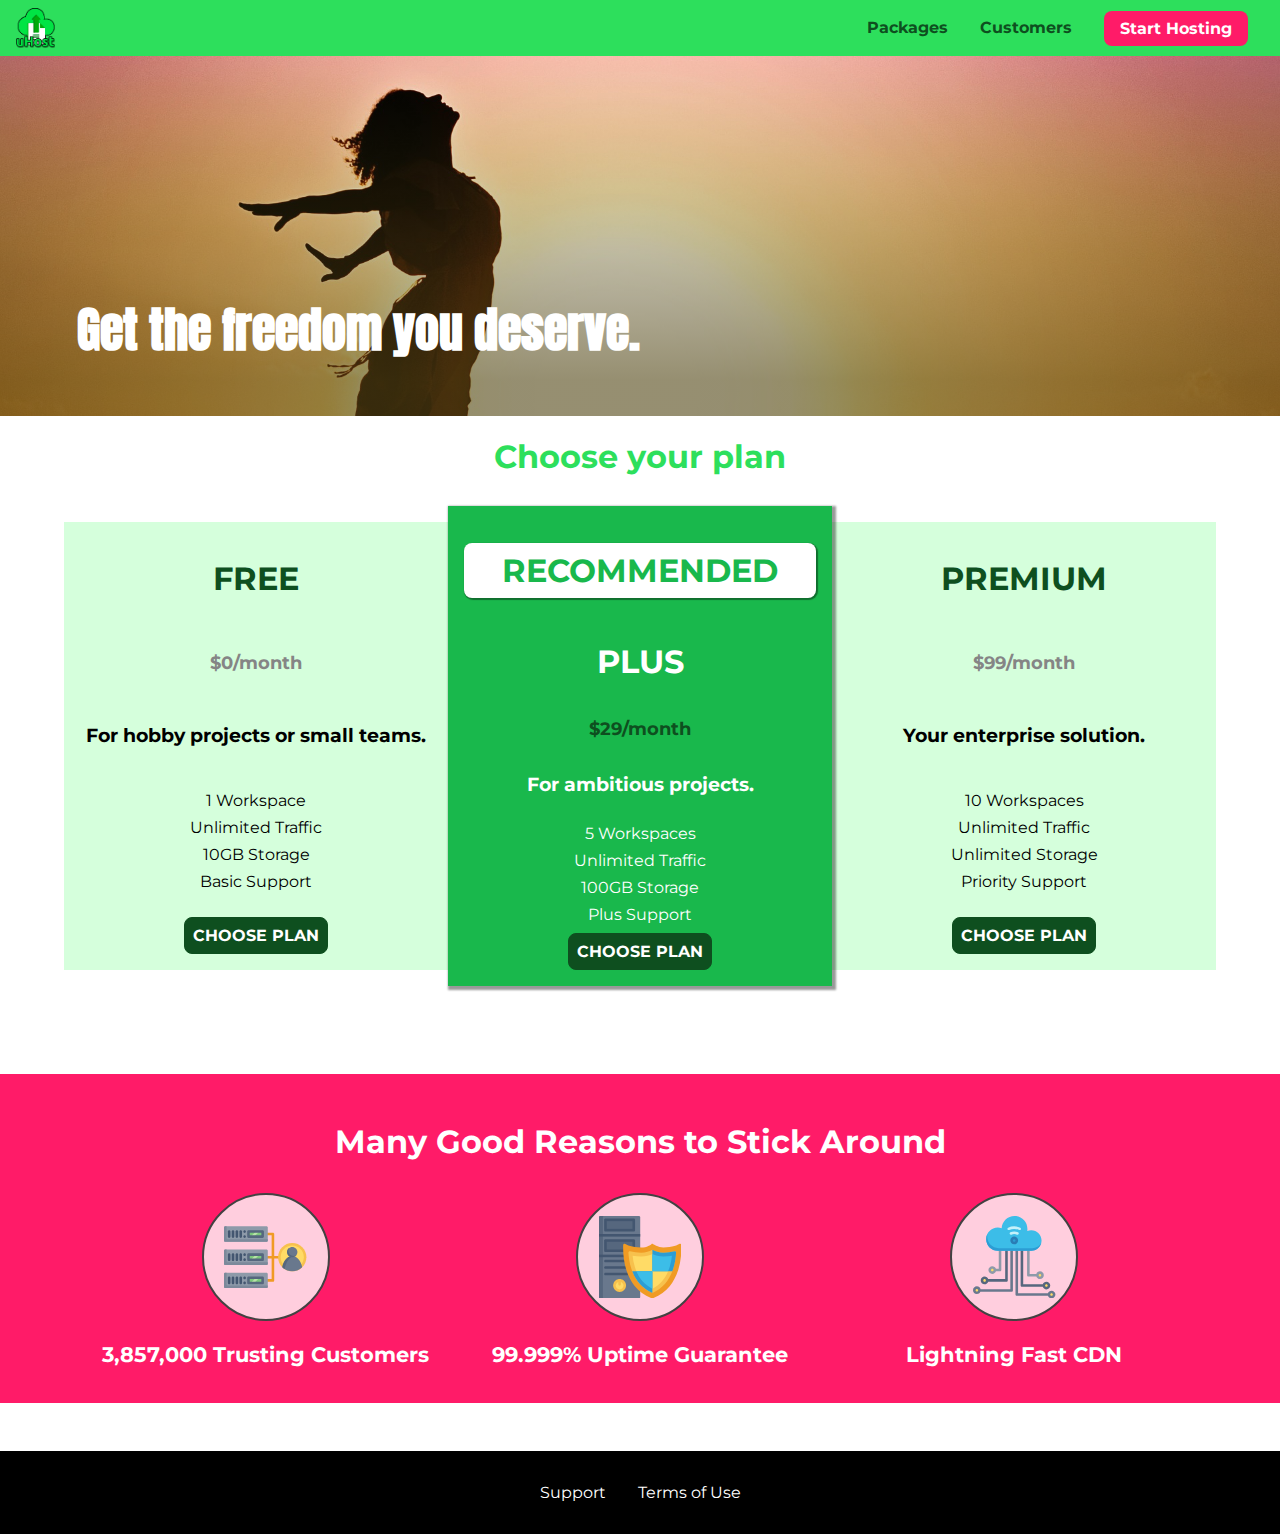
<file: index.html>
<!DOCTYPE html>
<html lang="en">

<head>
    <meta charset="UTF-8">
    <meta http-equiv="X-UA-Compatible" content="ie=edge">
    <meta name="viewport" content="width=device-width, initial-scale=1.0">
    <title>uHost</title>
    <link rel="shortcut icon" href="favicon.png">
    <!-- <style>
        section {
            background: #ff1b68;
        }
        
    </style> -->
    <link rel="stylesheet" href="shared.css">
    <link rel="stylesheet" href="main.css">
</head>

<body>
    <div class="backdrop"></div>
    <div class="modal">
        <h1 class="modal__title">Do you want to continue?</h1>
        <div class="modal__actions">
            <a href="start-hosting/index.html" class="modal__action">Yes!</a>
            <button class="modal__action modal__action--negative" type="button">No!</button>
        </div>
    </div>
    <header class="main-header">
        <div>
            <button class="toggle-button">
                <span class="toggle-button__bar"></span>
                <span class="toggle-button__bar"></span>
                <span class="toggle-button__bar"></span>
            </button>
            <a href="index.html" class="main-header__brand">
                <img src="images/uhost-icon.png" alt="uHost - Your favorite hosting company">
            </a>
        </div>
        <nav class="main-nav">
            <ul class="main-nav__items">
                <li class="main-nav__item">
                    <a href="packages/index.html">Packages</a>
                </li>
                <li class="main-nav__item">
                    <a href="customers/index.html">Customers</a>
                </li>
                <li class="main-nav__item main-nav__item--cta">
                    <a href="start-hosting/index.html">Start Hosting</a>
                </li>
            </ul>
        </nav>
    </header>
    <nav class="mobile-nav">
        <ul class="mobile-nav__items">
            <li class="mobile-nav__item">
                <a href="packages/index.html">Packages</a>
            </li>
            <li class="mobile-nav__item">
                <a href="customers/index.html">Customers</a>
            </li>
            <li class="mobile-nav__item mobile-nav__item--cta">
                <a href="start-hosting/index.html">Start Hosting</a>
            </li>
        </ul>
    </nav>
    <main>
        <!-- <section style="background: #ff1b68"> -->
        <section id="product-overview">
            <h1>Get the freedom you deserve.</h1>
        </section>
        <section id="plans">
            <h1 class="section-title">Choose your plan</h1>
            <div class="plan__list">
                <article class="plan">
                    <h1 class="plan__title">FREE</h1>
                    <h2 class="plan__price">$0/month</h2>
                    <h3>For hobby projects or small teams.</h3>
                    <ul class="plan__features">
                        <li>1 Workspace</li>
                        <li>Unlimited Traffic</li>
                        <li>10GB Storage</li>
                        <li>Basic Support</li>
                    </ul>
                    <div>
                        <button>CHOOSE PLAN</button>
                    </div>
                </article>
                <article class="plan plan--highlighted">
                    <h1 class="plan__annotation">RECOMMENDED</h1>
                    <h1 class="plan__title">PLUS</h1>
                    <h2 class="plan__price">$29/month</h2>
                    <h3>For ambitious projects.</h3>
                    <ul class="plan__features">
                        <li>5 Workspaces</li>
                        <li>Unlimited Traffic</li>
                        <li>100GB Storage</li>
                        <li>Plus Support</li>
                    </ul>
                    <div>
                        <button>CHOOSE PLAN</button>
                    </div>
                </article>
                <article class="plan">
                    <h1 class="plan__title">PREMIUM</h1>
                    <h2 class="plan__price">$99/month</h2>
                    <h3>Your enterprise solution.</h3>
                    <ul class="plan__features">
                        <li>10 Workspaces</li>
                        <li>Unlimited Traffic</li>
                        <li>Unlimited Storage</li>
                        <li>Priority Support</li>
                    </ul>
                    <div>
                        <button>CHOOSE PLAN</button>
                    </div>
                </article>
            </div>
        </section>
        <section id="key-features">
            <h1 class="section-title">Many Good Reasons to Stick Around</h1>
            <ul class="key-feature__list">
                <li class="key-feature">
                    <div class="key-feature__image">
                        <svg viewBox="0 0 512 512">
                            <path style="fill:#F09B24;" d="M344,248h-32V112c0-4.418-3.582-8-8-8h-40c-4.418,0-8,3.582-8,8s3.582,8,8,8h32v128h-32  c-4.418,0-8,3.582-8,8s3.582,8,8,8h32v128h-32c-4.418,0-8,3.582-8,8s3.582,8,8,8h40c4.418,0,8-3.582,8-8V264h32c4.418,0,8-3.582,8-8  S348.418,248,344,248z"
                            />
                            <path style="fill:#8E9AA9;" d="M264,64H8c-4.418,0-8,3.582-8,8v80c0,4.418,3.582,8,8,8h256c4.418,0,8-3.582,8-8V72  C272,67.582,268.418,64,264,64z"
                            />
                            <path style="fill:#7C899B;" d="M24,144c-4.418,0-8-3.582-8-8V64H8c-4.418,0-8,3.582-8,8v80c0,4.418,3.582,8,8,8h256  c4.418,0,8-3.582,8-8v-8H24z"
                            />
                            <rect x="152" y="96" style="fill:#B8E3A8;" width="88" height="32" />
                            <g>
                                <polygon style="fill:#7EC97D;" points="152,96 152,128 166,128 198,96  " />
                                <polygon style="fill:#7EC97D;" points="220,96 188,128 240,128 240,96  " />
                            </g>
                            <path style="fill:#56677E;" d="M240,136h-88c-4.418,0-8-3.582-8-8V96c0-4.418,3.582-8,8-8h88c4.418,0,8,3.582,8,8v32  C248,132.418,244.418,136,240,136z M160,120h72v-16h-72V120z"
                            />
                            <g>
                                <path style="fill:#435670;" d="M32,136c-4.418,0-8-3.582-8-8V96c0-4.418,3.582-8,8-8s8,3.582,8,8v32C40,132.418,36.418,136,32,136z   "
                                />
                                <path style="fill:#435670;" d="M56,136c-4.418,0-8-3.582-8-8V96c0-4.418,3.582-8,8-8s8,3.582,8,8v32C64,132.418,60.418,136,56,136z   "
                                />
                                <path style="fill:#435670;" d="M80,136c-4.418,0-8-3.582-8-8V96c0-4.418,3.582-8,8-8s8,3.582,8,8v32C88,132.418,84.418,136,80,136z   "
                                />
                                <path style="fill:#435670;" d="M104,136c-4.418,0-8-3.582-8-8V96c0-4.418,3.582-8,8-8s8,3.582,8,8v32   C112,132.418,108.418,136,104,136z"
                                />
                                <path style="fill:#435670;" d="M128,105c-4.418,0-8-3.582-8-8v-1c0-4.418,3.582-8,8-8s8,3.582,8,8v1   C136,101.418,132.418,105,128,105z"
                                />
                                <path style="fill:#435670;" d="M128,136c-4.418,0-8-3.582-8-8v-1c0-4.418,3.582-8,8-8s8,3.582,8,8v1   C136,132.418,132.418,136,128,136z"
                                />
                            </g>
                            <path style="fill:#8E9AA9;" d="M264,208H8c-4.418,0-8,3.582-8,8v80c0,4.418,3.582,8,8,8h256c4.418,0,8-3.582,8-8v-80  C272,211.582,268.418,208,264,208z"
                            />
                            <path style="fill:#7C899B;" d="M24,288c-4.418,0-8-3.582-8-8v-72H8c-4.418,0-8,3.582-8,8v80c0,4.418,3.582,8,8,8h256  c4.418,0,8-3.582,8-8v-8H24z"
                            />
                            <rect x="152" y="240" style="fill:#B8E3A8;" width="88" height="32" />
                            <g>
                                <polygon style="fill:#7EC97D;" points="152,240 152,272 166,272 198,240  " />
                                <polygon style="fill:#7EC97D;" points="220,240 188,272 240,272 240,240  " />
                            </g>
                            <path style="fill:#56677E;" d="M240,280h-88c-4.418,0-8-3.582-8-8v-32c0-4.418,3.582-8,8-8h88c4.418,0,8,3.582,8,8v32  C248,276.418,244.418,280,240,280z M160,264h72v-16h-72V264z"
                            />
                            <g>
                                <path style="fill:#435670;" d="M32,280c-4.418,0-8-3.582-8-8v-32c0-4.418,3.582-8,8-8s8,3.582,8,8v32C40,276.418,36.418,280,32,280   z"
                                />
                                <path style="fill:#435670;" d="M56,280c-4.418,0-8-3.582-8-8v-32c0-4.418,3.582-8,8-8s8,3.582,8,8v32C64,276.418,60.418,280,56,280   z"
                                />
                                <path style="fill:#435670;" d="M80,280c-4.418,0-8-3.582-8-8v-32c0-4.418,3.582-8,8-8s8,3.582,8,8v32C88,276.418,84.418,280,80,280   z"
                                />
                                <path style="fill:#435670;" d="M104,280c-4.418,0-8-3.582-8-8v-32c0-4.418,3.582-8,8-8s8,3.582,8,8v32   C112,276.418,108.418,280,104,280z"
                                />
                                <path style="fill:#435670;" d="M128,249c-4.418,0-8-3.582-8-8v-1c0-4.418,3.582-8,8-8s8,3.582,8,8v1   C136,245.418,132.418,249,128,249z"
                                />
                                <path style="fill:#435670;" d="M128,280c-4.418,0-8-3.582-8-8v-1c0-4.418,3.582-8,8-8s8,3.582,8,8v1   C136,276.418,132.418,280,128,280z"
                                />
                            </g>
                            <path style="fill:#8E9AA9;" d="M264,352H8c-4.418,0-8,3.582-8,8v80c0,4.418,3.582,8,8,8h256c4.418,0,8-3.582,8-8v-80  C272,355.582,268.418,352,264,352z"
                            />
                            <path style="fill:#7C899B;" d="M24,432c-4.418,0-8-3.582-8-8v-72H8c-4.418,0-8,3.582-8,8v80c0,4.418,3.582,8,8,8h256  c4.418,0,8-3.582,8-8v-8H24z"
                            />
                            <rect x="152" y="384" style="fill:#B8E3A8;" width="88" height="32" />
                            <g>
                                <polygon style="fill:#7EC97D;" points="152,384 152,416 166,416 198,384  " />
                                <polygon style="fill:#7EC97D;" points="220,384 188,416 240,416 240,384  " />
                            </g>
                            <path style="fill:#56677E;" d="M240,424h-88c-4.418,0-8-3.582-8-8v-32c0-4.418,3.582-8,8-8h88c4.418,0,8,3.582,8,8v32  C248,420.418,244.418,424,240,424z M160,408h72v-16h-72V408z"
                            />
                            <g>
                                <path style="fill:#435670;" d="M32,424c-4.418,0-8-3.582-8-8v-32c0-4.418,3.582-8,8-8s8,3.582,8,8v32C40,420.418,36.418,424,32,424   z"
                                />
                                <path style="fill:#435670;" d="M56,424c-4.418,0-8-3.582-8-8v-32c0-4.418,3.582-8,8-8s8,3.582,8,8v32C64,420.418,60.418,424,56,424   z"
                                />
                                <path style="fill:#435670;" d="M80,424c-4.418,0-8-3.582-8-8v-32c0-4.418,3.582-8,8-8s8,3.582,8,8v32C88,420.418,84.418,424,80,424   z"
                                />
                                <path style="fill:#435670;" d="M104,424c-4.418,0-8-3.582-8-8v-32c0-4.418,3.582-8,8-8s8,3.582,8,8v32   C112,420.418,108.418,424,104,424z"
                                />
                                <path style="fill:#435670;" d="M128,393c-4.418,0-8-3.582-8-8v-1c0-4.418,3.582-8,8-8s8,3.582,8,8v1   C136,389.418,132.418,393,128,393z"
                                />
                                <path style="fill:#435670;" d="M128,424c-4.418,0-8-3.582-8-8v-1c0-4.418,3.582-8,8-8s8,3.582,8,8v1   C136,420.418,132.418,424,128,424z"
                                />
                            </g>
                            <path style="fill:#F7C14D;" d="M424,168c-48.523,0-88,39.477-88,88s39.477,88,88,88s88-39.477,88-88S472.523,168,424,168z" />
                            <path style="fill:#FFDB66;" d="M424,184c-39.701,0-72,32.299-72,72s32.299,72,72,72s72-32.299,72-72S463.701,184,424,184z" />
                            <path style="fill:#69788D;" d="M484.893,314.16C476.393,274.588,451.922,248,424,248s-52.393,26.588-60.893,66.16  c-0.605,2.82,0.354,5.749,2.511,7.664C381.731,336.124,402.465,344,424,344s42.269-7.876,58.381-22.176  C484.539,319.909,485.498,316.98,484.893,314.16z"
                            />
                            <path style="fill:#56677E;" d="M434.053,249.171C430.768,248.403,427.411,248,424,248c-27.922,0-52.393,26.588-60.893,66.16  c-0.605,2.82,0.354,5.749,2.511,7.664c3.383,3.002,6.979,5.703,10.734,8.125C384.904,286.243,407.373,255.378,434.053,249.171z"
                            />
                            <path style="fill:#69788D;" d="M424,192c-17.645,0-32,14.355-32,32s14.355,32,32,32s32-14.355,32-32S441.645,192,424,192z" />
                            <path style="fill:#56677E;" d="M432,248c-17.645,0-32-14.355-32-32c0-6.783,2.128-13.076,5.742-18.258  C397.444,203.53,392,213.138,392,224c0,17.645,14.355,32,32,32c10.862,0,20.471-5.444,26.258-13.742  C445.076,245.872,438.783,248,432,248z"
                            />

                        </svg>
  
                    </div>
                    <p>3,857,000 Trusting Customers</p>
                </li>
                <li class="key-feature">
                    <div class="key-feature__image">
                        <svg viewBox="0 0 512 512">
                            <path style="fill:#69788D;" d="M248,0H8C3.582,0,0,3.582,0,8v496c0,4.418,3.582,8,8,8h240c4.418,0,8-3.582,8-8V8  C256,3.582,252.418,0,248,0z"
                            />
                            <path style="fill:#56677E;" d="M24,504V8c0-4.418,3.582-8,8-8H8C3.582,0,0,3.582,0,8v496c0,4.418,3.582,8,8,8h24  C27.582,512,24,508.418,24,504z"
                            />
                            <g>
                                <rect x="0" y="112" style="fill:#435670;" width="256" height="16" />
                                <rect x="0" y="240" style="fill:#435670;" width="256" height="16" />
                            </g>
                            <path style="fill:#F7C14D;" d="M128,392c-22.056,0-40,17.944-40,40s17.944,40,40,40s40-17.944,40-40S150.056,392,128,392z" />
                            <path style="fill:#FFDB66;" d="M128,408c-13.233,0-24,10.767-24,24s10.767,24,24,24s24-10.767,24-24S141.233,408,128,408z" />
                            <path style="fill:#F7C14D;" d="M128,392c-2.739,0-5.414,0.278-8,0.805V424c0,4.418,3.582,8,8,8c4.418,0,8-3.582,8-8v-31.195  C133.414,392.278,130.739,392,128,392z"
                            />
                            <g>
                                <path style="fill:#435670;" d="M216,288H40c-4.418,0-8-3.582-8-8s3.582-8,8-8h176c4.418,0,8,3.582,8,8S220.418,288,216,288z"
                                />
                                <path style="fill:#435670;" d="M216,328H40c-4.418,0-8-3.582-8-8s3.582-8,8-8h176c4.418,0,8,3.582,8,8S220.418,328,216,328z"
                                />
                                <path style="fill:#435670;" d="M216,368H40c-4.418,0-8-3.582-8-8s3.582-8,8-8h176c4.418,0,8,3.582,8,8S220.418,368,216,368z"
                                />
                                <path style="fill:#435670;" d="M216,16H40c-4.418,0-8,3.582-8,8v64c0,4.418,3.582,8,8,8h176c4.418,0,8-3.582,8-8V24   C224,19.582,220.418,16,216,16z"
                                />
                            </g>
                            <rect x="48" y="32" style="fill:#56677E;" width="160" height="48" />
                            <path style="fill:#435670;" d="M216,144H40c-4.418,0-8,3.582-8,8v64c0,4.418,3.582,8,8,8h176c4.418,0,8-3.582,8-8v-64  C224,147.582,220.418,144,216,144z"
                            />
                            <rect x="48" y="160" style="fill:#56677E;" width="160" height="48" />
                            <path style="fill:#F09B24;" d="M511.747,180.237c-0.194-6.537-8.107-10.107-13.135-5.894c-5.6,4.693-42.904,21.282-98.514,21.282  c-33.45,0-64.625-20.999-64.929-21.206c-2.9-1.991-6.764-1.85-9.512,0.346c-2.677,2.135-27.201,20.86-63.793,20.86  c-55.607,0-92.914-16.589-98.515-21.282c-5.028-4.211-12.941-0.645-13.135,5.894c-1.634,54.834,4.655,105.941,18.693,151.903  c12.096,39.604,29.759,74.047,52.497,102.373c27.538,34.304,62.743,59.882,104.66,76.045c3.069,1.918,6.757,1.921,9.83,0  c41.917-16.163,77.122-41.741,104.66-76.045c22.738-28.326,40.401-62.77,52.497-102.373  C507.092,286.179,513.381,235.071,511.747,180.237z"
                            />
                            <path style="fill:#F7C14D;" d="M476.21,221.226c-1.953-1.631-4.568-2.235-7.036-1.628c-21.686,5.327-44.926,8.028-69.075,8.028  c-25.926,0-49.633-8.975-64.955-16.504c-2.307-1.134-5.016-1.091-7.284,0.116c-14.059,7.477-36.919,16.388-65.994,16.388  c-24.153,0-47.394-2.701-69.075-8.028c-5.155-1.268-10.221,2.966-9.894,8.261c2.077,33.693,7.668,65.635,16.616,94.935  c22.774,74.565,66.139,126.334,128.888,153.868c2.032,0.891,4.397,0.891,6.43,0c61.777-27.107,104.716-78.876,127.62-153.868  c8.948-29.3,14.539-61.241,16.616-94.935C479.224,225.319,478.163,222.856,476.21,221.226z"
                            />
                            <path style="fill:#FFDB66;" d="M331.609,451.727c-52.604-25.289-89.304-70.987-109.144-135.944  c-6.532-21.39-11.162-44.336-13.82-68.447c17.133,2.852,34.952,4.291,53.22,4.291c29.394,0,53.376-7.793,69.978-15.561  c17.44,7.736,41.656,15.561,68.256,15.561c18.267,0,36.085-1.439,53.219-4.291c-2.659,24.112-7.288,47.06-13.82,68.448  C419.545,381.108,383.27,426.805,331.609,451.727z"
                            />
                            <g>
                                <path style="fill:#2C9DD4;" d="M479.066,227.858c0.157-2.539-0.903-5.002-2.856-6.633s-4.568-2.235-7.036-1.628   c-21.686,5.327-44.926,8.028-69.075,8.028c-25.926,0-49.633-8.975-64.955-16.504c-1.057-0.52-2.2-0.78-3.345-0.806l-0.072,133.351   h123.601c2.556-6.746,4.933-13.702,7.123-20.874C471.398,293.493,476.989,261.552,479.066,227.858z"
                                />
                                <path style="fill:#2C9DD4;" d="M206.658,343.667c24.153,63.42,65.028,108.108,121.743,132.995c1.031,0.452,2.147,0.673,3.263,0.666   l0.063-133.661H206.658z"
                                />
                            </g>
                            <g>
                                <path style="fill:#3CBDE8;" d="M439.497,315.783c6.532-21.389,11.161-44.336,13.82-68.448c-17.134,2.852-34.952,4.291-53.219,4.291   c-26.6,0-50.815-7.824-68.256-15.561l-0.116,107.601h97.758C433.179,334.807,436.524,325.518,439.497,315.783z"
                                />
                                <path style="fill:#3CBDE8;" d="M232.523,343.667c21.144,50.298,54.363,86.56,99.087,108.06l0.117-108.06H232.523z" />
                            </g>
                        </svg>
                    </div>
                    <p>99.999% Uptime Guarantee</p>
                </li>
                <li class="key-feature">
                    <div class="key-feature__image">
                        <svg viewBox="0 0 512 512">
                            <path style="fill:#8E9AA9;" d="M168,200c-4.418,0-8,3.582-8,8v120h-17.376c-3.302-9.311-12.194-16-22.624-16  c-13.234,0-24,10.767-24,24s10.766,24,24,24c10.429,0,19.321-6.689,22.624-16H168c4.418,0,8-3.582,8-8V208  C176,203.582,172.418,200,168,200z"
                            />
                            <path style="fill:#FFDB66;" d="M120,328c-4.411,0-8,3.589-8,8s3.589,8,8,8s8-3.589,8-8S124.411,328,120,328z" />
                            <path style="fill:#56677E;" d="M208,200c-4.418,0-8,3.582-8,8v184H94.624C91.322,382.689,82.43,376,72,376  c-13.234,0-24,10.767-24,24s10.766,24,24,24c10.429,0,19.321-6.689,22.624-16H208c4.418,0,8-3.582,8-8V208  C216,203.582,212.418,200,208,200z"
                            />
                            <path style="fill:#FFDB66;" d="M72,392c-4.411,0-8,3.589-8,8s3.589,8,8,8s8-3.589,8-8S76.411,392,72,392z" />
                            <path style="fill:#69788D;" d="M240,208c-4.418,0-8,3.582-8,8v239H47.24c-2.671-10.34-12.078-18-23.24-18c-13.234,0-24,10.767-24,24  s10.766,24,24,24c9.666,0,18.009-5.747,21.809-14H240c4.418,0,8-3.582,8-8V216C248,211.582,244.418,208,240,208z"
                            />
                            <path style="fill:#FFDB66;" d="M24,453c-4.411,0-8,3.589-8,8s3.589,8,8,8s8-3.589,8-8S28.411,453,24,453z" />
                            <path style="fill:#69788D;" d="M488,464c-10.429,0-19.321,6.689-22.624,16H280V208c0-4.418-3.582-8-8-8s-8,3.582-8,8v280  c0,4.418,3.582,8,8,8h193.376c3.302,9.311,12.194,16,22.624,16c13.234,0,24-10.767,24-24S501.234,464,488,464z"
                            />
                            <path style="fill:#FFDB66;" d="M488,480c-4.411,0-8,3.589-8,8s3.589,8,8,8s8-3.589,8-8S492.411,480,488,480z" />
                            <path style="fill:#56677E;" d="M456,408c-10.429,0-19.321,6.689-22.624,16H312V208c0-4.418-3.582-8-8-8s-8,3.582-8,8v224  c0,4.418,3.582,8,8,8h129.376c3.302,9.311,12.194,16,22.624,16c13.234,0,24-10.767,24-24S469.234,408,456,408z"
                            />
                            <path style="fill:#FFDB66;" d="M456,424c-4.411,0-8,3.589-8,8s3.589,8,8,8s8-3.589,8-8S460.411,424,456,424z" />
                            <path style="fill:#8E9AA9;" d="M416,344c-10.429,0-19.321,6.689-22.624,16H352V208c0-4.418-3.582-8-8-8s-8,3.582-8,8v160  c0,4.418,3.582,8,8,8h49.376c3.302,9.311,12.194,16,22.624,16c13.234,0,24-10.767,24-24S429.234,344,416,344z"
                            />
                            <path style="fill:#FFDB66;" d="M416,360c-4.411,0-8,3.589-8,8s3.589,8,8,8s8-3.589,8-8S420.411,360,416,360z" />
                            <path style="fill:#3CBDE8;" d="M362,88c-8.741,0-17.231,1.751-25.06,5.085C337.646,88.797,338,84.43,338,80  c0-44.112-35.888-80-80-80c-42.823,0-77.895,33.816-79.909,76.149C170.393,73.415,162.244,72,154,72c-39.701,0-72,32.299-72,72  s32.299,72,72,72h208c35.29,0,64-28.71,64-64S397.29,88,362,88z"
                            />
                            <path style="fill:#2C9DD4;" d="M368,200H160c-39.701,0-72-32.299-72-72c0-5.863,0.721-11.559,2.05-17.019  C84.918,120.88,82,132.102,82,144c0,39.701,32.299,72,72,72h208c30.389,0,55.88-21.296,62.379-49.743  C413.565,186.327,392.352,200,368,200z"
                            />
                            <path style="fill:#2A7DB5;" d="M256,128c-13.234,0-24,10.767-24,24s10.766,24,24,24c13.233,0,24-10.767,24-24S269.233,128,256,128z"
                            />
                            <path style="fill:#2C9DD4;" d="M256,144c-4.411,0-8,3.589-8,8s3.589,8,8,8c4.411,0,8-3.589,8-8S260.411,144,256,144z" />
                            <g>
                                <path style="fill:#C5F1FA;" d="M221.755,87.695c-2.994,0-5.864-1.688-7.233-4.572c-1.894-3.991-0.194-8.763,3.798-10.657   C230.157,66.849,242.834,64,256,64c13.166,0,25.844,2.849,37.68,8.466c3.992,1.895,5.692,6.666,3.798,10.657   s-6.666,5.692-10.657,3.798C277.144,82.328,266.774,80,256,80c-10.774,0-21.144,2.328-30.821,6.921   C224.072,87.446,222.904,87.695,221.755,87.695z"
                                />
                                <path style="fill:#C5F1FA;" d="M276.545,116.618c-1.148,0-2.316-0.249-3.424-0.774C267.745,113.293,261.985,112,256,112   c-5.985,0-11.745,1.293-17.121,3.844c-3.991,1.895-8.763,0.192-10.657-3.798c-1.894-3.992-0.193-8.764,3.798-10.657   C239.557,97.813,247.625,96,256,96c8.376,0,16.444,1.813,23.98,5.389c3.991,1.894,5.692,6.665,3.798,10.657   C282.41,114.93,279.539,116.618,276.545,116.618z"
                                />
                            </g>

                        </svg>
                    </div>
                    <p>Lightning Fast CDN</p>
                </li>
            </ul>
        </section>
    </main>
    <footer class="main-footer">
        <nav>
            <ul>
                <li>
                    <a href="">Support</a>
                </li>
                <li>
                    <a href="">Terms of Use</a>
                </li>
            </ul>
        </nav>
    </footer>
    <script src="shared.js"></script>
</body>

</html>
</file>
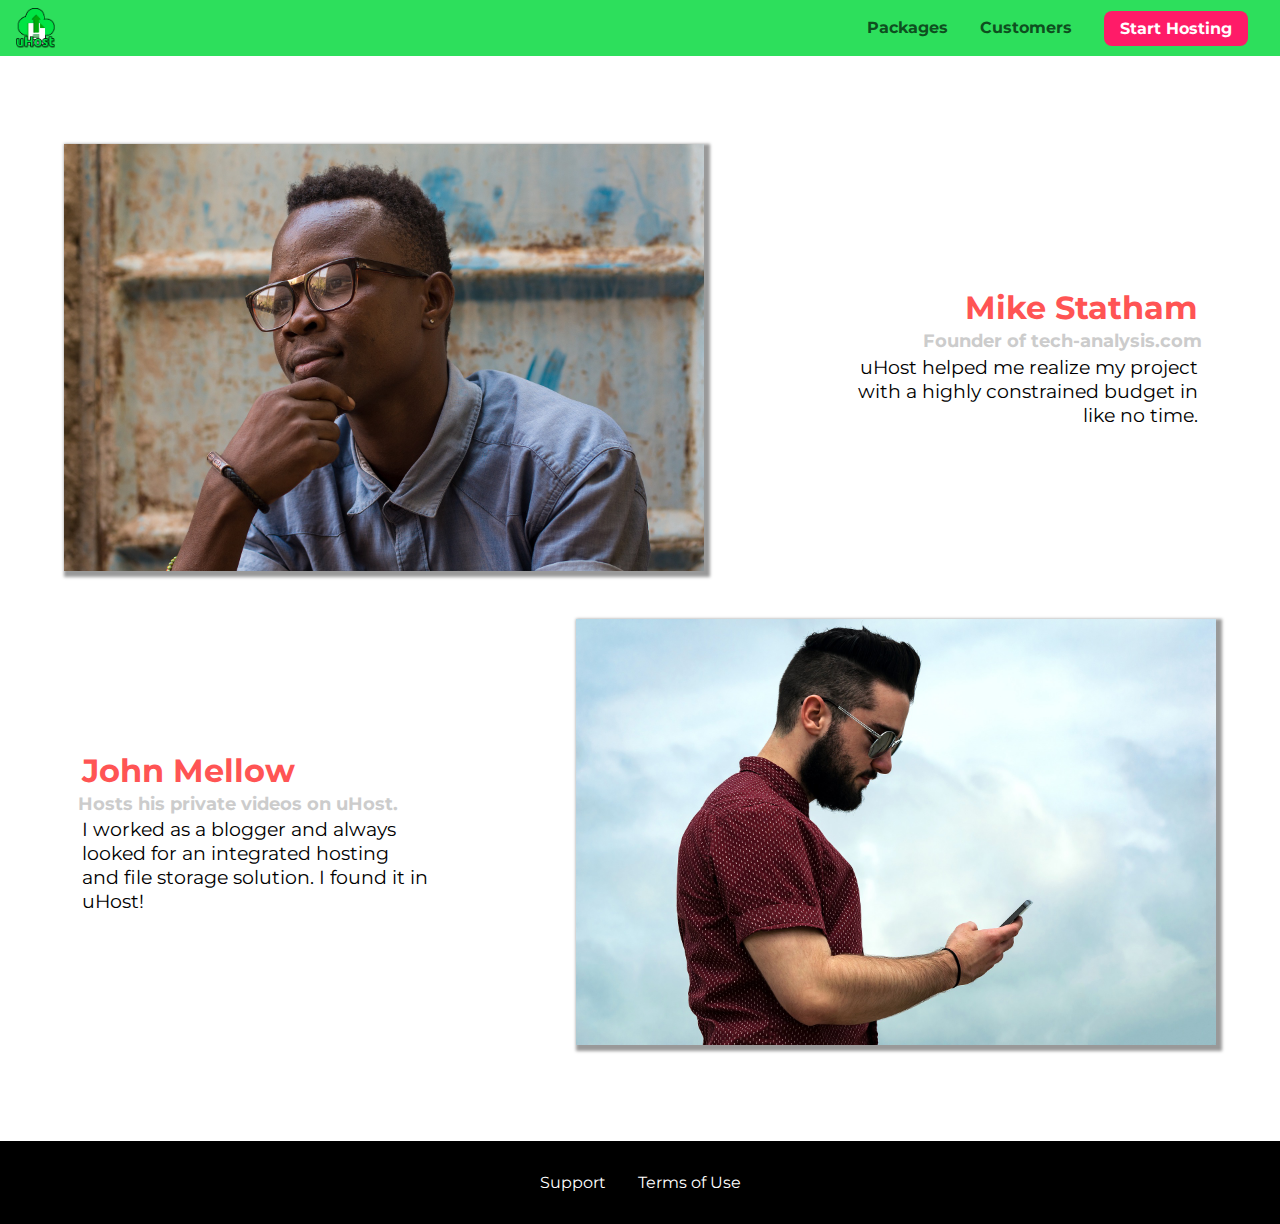
<file: customers/index.html>
<!DOCTYPE html>
<html lang="en">

<head>
    <meta charset="UTF-8">
    <meta http-equiv="X-UA-Compatible" content="ie=edge">
    <meta name="viewport" content="width=device-width, initial-scale=1.0">
    <title>uHost Customers</title>
    <link rel="shortcut icon" href="../favicon.png">
    <link rel="stylesheet" href="../shared.css">
    <link rel="stylesheet" href="customers.css">
</head>

<body>
    <div class="backdrop"></div>
    <header class="main-header">
        <div>
            <button class="toggle-button">
                <span class="toggle-button__bar"></span>
                <span class="toggle-button__bar"></span>
                <span class="toggle-button__bar"></span>
            </button>
            <a href="../index.html" class="main-header__brand">
                <img src="../images/uhost-icon.png" alt="uHost - Your favorite hosting company">
            </a>
        </div>
        <nav class="main-nav">
            <ul class="main-nav__items">
                <li class="main-nav__item">
                    <a href="../packages/index.html">Packages</a>
                </li>
                <li class="main-nav__item">
                    <a href="index.html">Customers</a>
                </li>
                <li class="main-nav__item main-nav__item--cta">
                    <a href="../start-hosting/index.html">Start Hosting</a>
                </li>
            </ul>
        </nav>
    </header>
    <nav class="mobile-nav">
        <ul class="mobile-nav__items">
            <li class="mobile-nav__item">
                <a href="../packages/index.html">Packages</a>
            </li>
            <li class="mobile-nav__item">
                <a href="index.html">Customers</a>
            </li>
            <li class="mobile-nav__item mobile-nav__item--cta">
                <a href="../start-hosting/index.html">Start Hosting</a>
            </li>
        </ul>
    </nav>
    <main>
        <div>
            <div class="testimonial" id="customer-1">
                <div class="testimonial__image-container">
                    <img src="../images/customer-1.jpg" alt="Mike Statham - Customer" class="testimonial__image">
                </div>
                <div class="testimonial__info">
                    <h1 class="testimonial__name">Mike Statham</h1>
                    <h2 class="testimonial__subtitle">Founder of
                        <a href="tech-analysis.com">tech-analysis.com</a>
                    </h2>
                    <p class="testimonial__text">uHost helped me realize my project with a highly constrained budget in like no time.</p>
                </div>
            </div>
            <div class="testimonial" id="customer-2">

                <div class="testimonial__info">
                    <h1 class="testimonial__name">John Mellow</h1>
                    <h2 class="testimonial__subtitle">Hosts his private videos on uHost.
                    </h2>
                    <p class="testimonial__text">I worked as a blogger and always looked for an integrated hosting and file storage solution. I found
                        it in uHost!
                    </p>
                </div>
                <div class="testimonial__image-container">
                    <img src="../images/customer-2.jpg" alt="John Mellow - Customer" class="testimonial__image">
                </div>
            </div>
        </div>
    </main>
    <footer class="main-footer">
        <nav>
            <ul>
                <li>
                    <a href="#">Support</a>
                </li>
                <li>
                    <a href="#">Terms of Use</a>
                </li>
            </ul>
        </nav>
    </footer>
    <script src="../shared.js"></script>
</body>

</html>
</file>
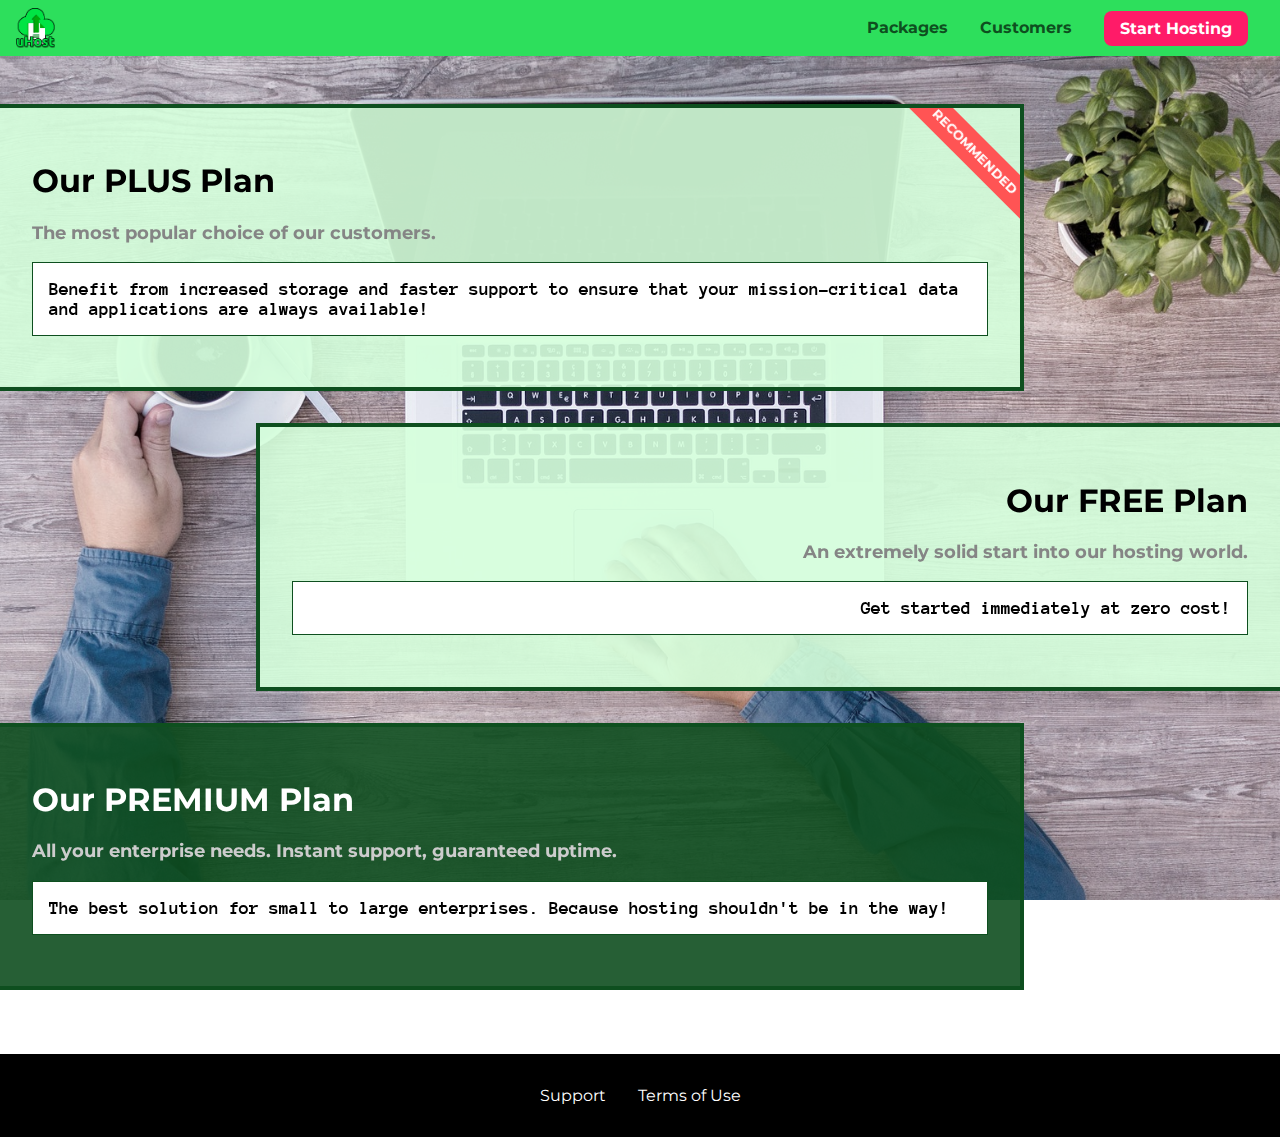
<file: packages/index.html>
<!DOCTYPE html>
<html lang="en">

<head>
    <meta charset="UTF-8">
    <meta http-equiv="X-UA-Compatible" content="ie=edge">
    <meta name="viewport" content="width=device-width, initial-scale=1.0">
    <title>uHost</title>
    <link rel="shortcut icon" href="../favicon.png">
    <link rel="stylesheet" href="../shared.css">
    <link rel="stylesheet" href="packages.css">
</head>

<body>
    <div class="backdrop"></div>
    <div class="background"></div>
    <header class="main-header">
        <div>
            <button class="toggle-button">
                <span class="toggle-button__bar"></span>
                <span class="toggle-button__bar"></span>
                <span class="toggle-button__bar"></span>
            </button>
            <a href="../index.html" class="main-header__brand">
                <img src="../images/uhost-icon.png" alt="uHost - Your favorite hosting company">
            </a>
        </div>
        <nav class="main-nav">
            <ul class="main-nav__items">
                <li class="main-nav__item">
                    <a href="index.html">Packages</a>
                </li>
                <li class="main-nav__item">
                    <a href="../customers/index.html">Customers</a>
                </li>
                <li class="main-nav__item main-nav__item--cta">
                    <a href="../start-hosting/index.html">Start Hosting</a>
                </li>
            </ul>
        </nav>
    </header>
    <nav class="mobile-nav">
        <ul class="mobile-nav__items">
            <li class="mobile-nav__item">
                <a href="index.html">Packages</a>
            </li>
            <li class="mobile-nav__item">
                <a href="../customers/index.html">Customers</a>
            </li>
            <li class="mobile-nav__item mobile-nav__item--cta">
                <a href="../start-hosting/index.html">Start Hosting</a>
            </li>
        </ul>
    </nav>
    <main>
        <section class="package">
            <a href="#">
                <h1>Our PLUS Plan</h1>
                <h2 id="package__badge">RECOMMENDED</h2>
                <h2>The most popular choice of our customers.</h2>
                <p>Benefit from increased storage and faster support to ensure that your mission-critical data and applications
                    are always available!</p>
            </a>
        </section>
        <section class="package-middle">
            <a href="#">
                <h1>Our FREE Plan</h1>
                <h2>An extremely solid start into our hosting world.</h2>
                <p>Get started immediately at zero cost!</p>
            </a>
        </section>
        <div class="clearfix"></div>
        <section class="package--highlighted">
            <a href="#">
                <h1>Our PREMIUM Plan</h1>
                <h2>All your enterprise needs. Instant support, guaranteed uptime. </h2>
                <p>The best solution for small to large enterprises. Because hosting shouldn't be in the way!</p>
            </a>
        </section>
    </main>
    <footer class="main-footer">
        <nav>
            <ul>
                <li>
                    <a href="">Support</a>
                </li>
                <li>
                    <a href="">Terms of Use</a>
                </li>
            </ul>
        </nav>
    </footer>
    <script src="../shared.js"></script>
</body>

</html>
</file>
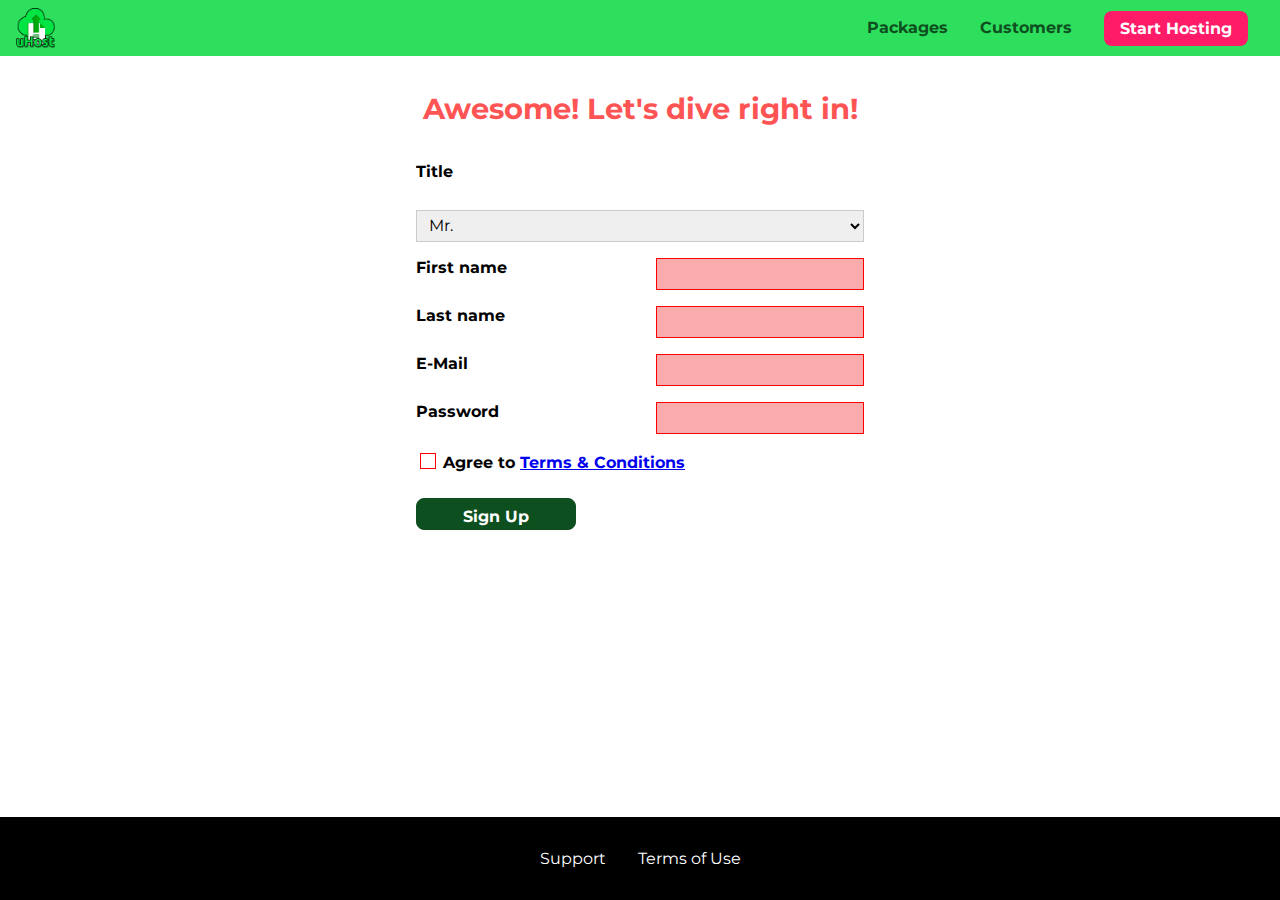
<file: start-hosting/index.html>
<!DOCTYPE html>
<html lang="en">

<head>
    <meta charset="UTF-8">
    <meta name="viewport" content="width=device-width, initial-scale=1.0">
    <meta http-equiv="X-UA-Compatible" content="ie=edge">
    <title>uHost Signup</title>
    <link rel="shortcut icon" href="../favicon.png">
    <link rel="stylesheet" href="../shared.css">
    <link rel="stylesheet" href="start-hosting.css">
</head>

<body>
    <div class="backdrop"></div>
    <header class="main-header">
        <div>
            <button class="toggle-button">
                <span class="toggle-button__bar"></span>
                <span class="toggle-button__bar"></span>
                <span class="toggle-button__bar"></span>
            </button>
            <a href="../index.html" class="main-header__brand">
                <img src="../images/uhost-icon.png" alt="uHost - Your favorite hosting company">
            </a>
        </div>
        <nav class="main-nav">
            <ul class="main-nav__items">
                <li class="main-nav__item">
                    <a href="../packages/index.html">Packages</a>
                </li>
                <li class="main-nav__item">
                    <a href="../customers/index.html">Customers</a>
                </li>
                <li class="main-nav__item main-nav__item--cta">
                    <a href="index.html">Start Hosting</a>
                </li>
            </ul>
        </nav>
    </header>
    <nav class="mobile-nav">
        <ul class="mobile-nav__items">
            <li class="mobile-nav__item">
                <a href="../packages/index.html">Packages</a>
            </li>
            <li class="mobile-nav__item">
                <a href="../customers/index.html">Customers</a>
            </li>
            <li class="mobile-nav__item mobile-nav__item--cta">
                <a href="index.html">Start Hosting</a>
            </li>
        </ul>
    </nav>
    <main class="signup-page">
        <h1 class="signup-title">Awesome! Let's dive right in!</h1>
        <form action="index.html" class="signup-form">
            <label for="title">Title</label>
            <select id="title">
                <option value="mr">Mr.</option>
                <option value="ms">Ms.</option>
            </select>
            <label for="first-name">First name</label>
            <input type="text" id="first-name" required>
            <label for="last-name">Last name</label>
            <input type="text" id="last-name" required>
            <label for="email">E-Mail</label>
            <input type="email" id="email" required>
            <label for="password">Password</label>
            <input type="password" id="password" required>
            <div class="signup-form__checkbox">
                <input type="checkbox" id="agree-terms" required>
                <label for="agree-terms">Agree to
                    <a href="#">Terms &amp; Conditions</a>
                </label>
            </div>
            <button type="submit" class="button">Sign Up</button>
        </form>
    </main>
    <footer class="main-footer">
        <nav>
            <ul>
                <li>
                    <a href="#">Support</a>
                </li>
                <li>
                    <a href="#">Terms of Use</a>
                </li>
            </ul>
        </nav>
    </footer>
    <script src="../shared.js"></script>
</body>

</html>
</file>
<file: shared.css>
@import url('https://fonts.googleapis.com/css2?family=Roboto&display=swap');
@import url('https://fonts.googleapis.com/css2?family=Anton&display=swap');
@import url('https://fonts.googleapis.com/css2?family=Montserrat:wght@400;700&display=swap');

:root {
    --dark-green: #0e4f1f;
    --highlight-pink: #ff1b68;
}

* {
    box-sizing: border-box;
}

html {
    height: 100%;
}

body {
    font-family: 'Montserrat', sans-serif;
    margin: 0;
    display: grid;
    grid-template-rows: 3.5rem auto fit-content(8rem);
    grid-template-areas: "header"
                        "main"
                        "footer";
    /* padding-top: 3.5rem; */
    height: 100%;
}

main {
    /* min-height: calc(100vh - 3.5rem - 8rem); */
    /* margin-top: 3.5rem; */
    grid-area: main;
}

.backdrop {
    position: fixed;
    display: none;
    top: 0;
    left: 0;
    z-index: 100;
    width: 100vw;
    height: 100vh;
    background: rgba(0, 0, 0, 0.5);
}

.main-header {
    width: 100%;
    background-color: #2ddf5c;
    top: 0;
    left: 0;
    padding: 0.5rem 1rem;
    position: fixed;
    z-index: 60;
    display: -webkit-box;
    display: -ms-flexbox;
    display: -webkit-flex;
    display: flex;
    align-items: center;
    justify-content: space-between;
}

.toggle-button {
    width: 3rem;
    background: transparent;
    border: none;
    cursor: pointer;
    padding-top: 0;
    padding-bottom: 0;
    vertical-align: middle;
}
  
.toggle-button:focus {
    outline: none;
}
  
.toggle-button__bar {
    width: 100%;
    height: 0.2rem;
    background: black;
    display: block;
    margin: 0.6rem 0;
}

.main-header__brand {
    text-decoration: none;
    font-weight: bold;
    color: var(--dark-green);
    /* width: 20px; */
}

.main-header__brand img {
    height: 2.5rem;
    vertical-align: middle;
}

.main-nav {
    display: none;
}

.main-footer ul {
    list-style: none;
    margin: 0;
    padding: 0;
    display: flex;
    flex-direction: column;
    align-items: center;
}

.main-footer li {
    margin: 0.5rem 0;
}

.main-footer a {
    text-decoration: none;
    color: white;
}

.main-footer a:hover,
.main-footer a:active {
    color: #ccc;
}

.mobile-nav {
    /* display: none; */
    transform: translateX(-100%);
    position: fixed;
    z-index: 101;
    top: 0;
    left: 0;
    background: white;
    width: 80%;
    height: 100vh;
    transition: transform 0.3s ease-out;
  }
  
.mobile-nav__items {
    width: 90%;
    height: 100%;
    list-style: none;
    margin: 0 auto;
    padding: 0;
    text-align: center;
    display: flex;
    flex-direction: column;
    align-items: center;
    justify-content: center;
  }
  
.mobile-nav__item {
    margin: 1rem 0;
  }
  
.mobile-nav__item a {
    font-size: 1.5rem;
  }

.mobile-nav__item a {
    text-decoration: none;
    color: var(--dark-green); 
    font-weight: bold;
    padding: 0.2rem 0;
    font-size: 1.5rem;
}

.mobile-nav__item--cta a {
    color: white;
    background: var(--highlight-pink);
    padding: 0.5rem 1rem;
    border-radius: 8px;
}

.mobile-nav__item--cta a:hover,
.mobile-nav__item--cta a:active {
    color: var(--highlight-pink);
    background: white;
    border: none;
}

button {
    background-color: var(--dark-green);
    color: white;
    font: inherit;
    border: 1.5px solid var(--dark-green);
    padding: 0.5rem;
    border-radius: 8px;
    font-weight: bold;
    cursor: pointer;
}

button:hover,
button:active {
    background: white;
    color: var(--dark-green);
}

button:focus {
    outline: none;
}

/* Can be used with JavaScript */
/* .button[disabled] {
    cursor: not-allowed;
    border: #a1a1a1;
    background: #ccc;
    color: #a1a1a1; 
} */

.open {
    display: block !important;
    opacity: 1 !important;
    transform: translateY(0) !important;
}

@media (min-width: 40rem) {
    .toggle-button {
        display: none;
    }

    .main-nav {
        display: flex;
    }
    
    .main-nav__items {
        margin: 0;
        padding: 0;
        list-style: none;
        display: flex;
    }
    
    .main-nav__item {
        margin: 0 1rem;
    }
    
    .main-nav__item a {
        text-decoration: none;
        color: var(--dark-green); 
        font-weight: bold;
        padding: 0.2rem 0;
    }
    
    .main-nav__item a:hover,
    .main-nav__item a:active {
        color: white;
        border-bottom: 5px solid white;
    }

    .main-nav__item--cta {
        animation: wiggle 0.2s 3s 8 alternate;
    }
    
    .main-nav__item--cta a {
        color: white;
        background: var(--highlight-pink);
        padding: 0.5rem 1rem;
        border-radius: 8px;
    }
    
    .main-nav__item--cta a:hover,
    .main-nav__item--cta a:active {
        color: var(--highlight-pink);
        background: white;
        border: none;
    }

    .main-footer {
        background: black;
        padding: 2rem;
        margin-top: 3rem;
        grid-area: footer;
    }

    .main-footer li {
        margin: 0 1rem;
    }
    .main-footer ul {
        flex-direction: row;
        justify-content: center;
    }
}

@keyframes wiggle {
    from {
        transform: rotateZ(0);
    }
    to {
        transform: rotateZ(10deg);
    }
}
</file>
<file: main.css>
#product-overview {
    /* the below sequence at the end is origin clip attachment - for origin and clip is the same so we add border-box just once; attachment is not added*/
    background: linear-gradient(to top, rgba(80, 68, 18, 0.6) 10%, transparent), url("images/freedom.jpg") center/cover no-repeat border-box, #ff1b68;
    /* background-image: url("freedom.jpg");
    background-size: cover;
    background-position: left 10% bottom 20%; */
    /* background-repeat: no-repeat;
    background-origin: border-box;
    background-clip: border-box; */
    /* background-image: linear-gradient(180deg, red 30%, blue 50%); */
    /* background-image: radial-gradient(); */
    padding: 0.6rem;
    width: 100%;
    height: 33vh;
    position: relative;
    font-size: 2rem;
}

#product-overview h1 {
    color: white;
    font-family: 'Anton', sans-serif;
    /* position: relative;
    top: 400px;
    left: 40px; */
    position: absolute;
    bottom: 5%;
    left: 6%;
    font-size: 1.6rem;
}

@media (min-width: 40rem) and (min-height: 40rem) {
    #product-overview {
        height: 40vh;
        background-position: 50% 25%;
    }

    #product-overview h1 {
        font-size: 3rem;
    }
}

.section-title {
    color: #2ddf5c;
    text-align: center;
    font-size: 2rem;
}

.plan {
    background: #d5ffdc;
    text-align: center;
    padding: 1rem;
    margin: 0.5rem 0;
    width: 100%;
}

.plan--highlighted {
    background: #19b84c;
    color: white;
    /* right bottom blur spread color rgba(red green blue transperancy)*/
}

.plan__annotation {
    background: white;
    color: #19b84c;
    padding: 0.5rem;
    box-shadow: 1px 1px 1px 1px rgba(0, 0, 0, 0.4);
    border-radius: 0.5rem;
    font-size: 2rem;
}

.plan__title {
    color: #0e4f1f;
    font-size: 2rem;
}

.plan__price {
    color: #858585;
    font-size: 1.1rem;
}

.plan--highlighted .plan__title {
    color: white;
}

.plan--highlighted .plan__price {
    color: #0e4f1f;
}

.plan__features {
    list-style: none;
    margin: 0;
    padding: 0;
}

.plan__features li {
    margin: 0.5rem 0;
}

@media (min-width: 40rem) {
    .plan__list {
        width: 100%;
        text-align: center;
        display: flex;
        justify-content: center;
        align-items: center;
    }

    .plan {
        width: 30%;
        min-width: 13rem;
        max-width: 25rem;
        display: flex;
        flex-direction: column;
        justify-content: space-between;
        height: 28rem;
    }
    
    .plan--highlighted {
        box-shadow: 2px 2px 2px 2px rgba(0, 0, 0, 0.4);
        height: 30rem;
        z-index: 50;
    }
    
}

#key-features {
    background: #ff1b68;
    margin-top: 80px;
    padding: 1rem;
}

#key-features .section-title {
    color: white;
    margin: 2rem;
}

.key-feature__list {
    text-align: center;
    list-style: none;
    margin: 0;
    padding: 0;
}

.key-feature__image {
    background: #ffcede;
    width: 128px;
    height: 128px;
    border: 2px solid #424242;
    border-radius: 50%;
    margin: auto;
    padding: 1.3rem;
}

.key-feature p {
    text-align: center;
    font-weight: bold;
    color: white;
    font-size: 1.3rem;
    /* padding: 16px;
    margin: 8px; */
}

@media (min-width: 40rem) {
    .key-feature {
        width: 30%;
        max-width: 25rem;
    }

    .key-feature__list {
        display: flex;
        justify-content: center;
    }
}

.modal {
    position: fixed;
    /* display: none; */
    opacity: 0;
    transform: translateY(-3rem);
    transition: opacity 0.2s ease-out, transform 0.5s ease-out;
    z-index: 200;
    top: 20%;
    left: 30%;
    width: 40%;
    background: white;
    padding: 1rem;
    border: 1px solid #ccc;
    box-shadow: 1px 1px 1px rgba(0, 0, 0, 0.5);
  }
  
  .modal__title {
    text-align: center;
    margin: 0 0 1rem 0;
  }
  
  .modal__actions {
    text-align: center;
  }
  
  .modal__action {
    border: 1px solid #0e4f1f;
    background: #0e4f1f;
    text-decoration: none;
    color: white;
    font: inherit;
    padding: 0.5rem 1rem;
    cursor: pointer;
  }
  
  .modal__action:hover,
  .modal__action:active {
    background: #2ddf5c;
    border-color: #2ddf5c;
  }
  
  .modal__action--negative {
    background: red;
    border-color: red;
  }
  
  .modal__action--negative:hover,
  .modal__action--negative:active {
    background: #ff5454;
    border-color: #ff5454;
  }
</file>
<file: customers/customers.css>
main {
    padding-top: 2.5rem;
}

.testimonial {
    font-size: 1.2rem;
}

.testimonial__image-container {
    width: 100%;
    max-width: 40rem;
}

#customer-1:hover .testimonial__image-container {
    animation: flip-customer 1s ease-out forwards;
}

.testimonial__image {
    width: 100%;
    vertical-align: top;
}
  
.testimonial__info {
    text-align: right;
    padding: 0.9rem;
}
  
#customer-2.testimonial {
    text-align: right;
}
  
#customer-2 .testimonial__info {
    text-align: left;
}
  
.testimonial__name {
    margin: 0.2rem;
    color: #ff5454;
    font-size: 2rem;
}
  
.testimonial__subtitle {
    margin: 0;
    font-size: 1.1rem;
    color: #ccc;
}
  
.testimonial__subtitle a {
    color: inherit;
    text-decoration: none;
}
  
.testimonial__subtitle a:hover,
.testimonial__subtitle a:active {
    color: #7a7a7a;
}
  
.testimonial__text {
    margin: 0.2rem;
}

@media (min-width: 40rem) {
    .testimonial {
        margin: 3rem auto;
        max-width: 1500px;
        display: flex;
        align-items: center;
        justify-content: space-around;
    }

    .testimonial__list {
        width: 80%;
        margin: auto;
    }

    .testimonial__image-container {
        box-shadow: 3px 3px 3px 3px rgba(0, 0, 0, 0.4);
        width: 66%;
    }

    .testimonial__info {
        width: 30%;
    }
}

@keyframes flip-customer {
    0% {
        transform: rotateY(0);
    }
    50% {
        transform: rotateY(160deg);
    }
    100% {
        transform: rotateY(360deg);
    }
}
</file>
<file: packages/packages.css>
@font-face {
    font-family: "AnonymousPro";
    src: url("anonymousPro-Regular.ttf") format("truetype");
}

@font-face {
    font-family: "AnonymousPro";
    src: url("anonymousPro-Bold.ttf") format("truetype");
    font-weight: 700;
}

main {
    padding-top: 2rem;
}

.background {
    background: url("../images/plans-background.jpg") center/cover;
    filter: grayscale(40%);
    width: 100vw;
    height: 100vh;
    position: fixed;
    z-index: -1;
}

.package,
.package-middle,
.package--highlighted {
    border: 4px solid #0e4f1f;
    width: 80%;
    margin: 1rem 0;
    position: relative;
    overflow: hidden;
}

.package,
.package--highlighted {
    border-left: none;
}

.package-middle {
    border-right: none;
    text-align: right;
}

.package,
.package-middle {
    background: rgba(213, 255, 220, 0.90);
}

.package--highlighted {
    background: rgba(14, 78, 31, 0.90);
}

.package:hover,
.package:active,
.package-middle:hover,
.package-middle:active,
.package--highlighted:hover,
.package--highlighted:active {
    border-color: red;
    animation: push-up 1s ease-out forwards;
}

.package a,
.package-middle a,
.package--highlighted a {
    text-decoration: none;
    color: inherit;
    display: block;
    padding: 2rem;
}

.package h1,
.package-middle h1 {
    color: inherit;
    font-size: 2rem;
}

.package--highlighted h1{
    color: white;
    font-size: 2rem;
}

#package__badge {
    position: absolute;
    top: 0;
    right: 0;
    margin: 0;
    font-size: 0.8rem;
    color: white;
    background: #ff5454;
    padding: 0.5rem;
    transform: rotateZ(45deg) translateX(3.5rem) translateY(-1rem);
    transform-origin: center;
    width: 12rem;
    text-align: center;
}

.package h2,
.package-middle h2 {
    color: #858585;
    font-size: 1.1rem;
}

.package--highlighted h2 {
    color: #ccc;
    font-size: 1.1rem;
}

.package p,
.package-middle p,
.package--highlighted p {
    color: black;
    background: white;
    border: 1px solid #0e4f1f;
    padding: 1rem;
    font-size: 1.2rem;
    font-family: "AnonymousPro", sans-serif;
    font-weight: bold;
}

.package-middle {
    float: right;
}

.clearfix {
    clear: both;
}

@media (min-width: 40rem) {
    main {
        max-width: 1500px;
        margin-left: auto;
        margin-right: auto;
    }
}

@media (min-width: 1500px) {
    .package,
    .package-middle,
    .package--highlighted {
        border: 4px solid #0e4f1f;
        /* overflow: hidden; */
    }
}

@keyframes push-up {
    0% {
        transform: translateY(0);
    }
    33% {
        transform: translateY(-1.5rem);
    }
    100% {
        transform: translateY(-1rem);
    }
}
</file>
<file: start-hosting/start-hosting.css>
main {
    padding-top: 1rem;
}

.signup-title {
    text-align: center;
    font-size: 1.8rem;
    color: #ff5454;
}

.signup-form {
    padding: 1rem;
    display: grid;
    grid-auto-rows: 2rem;
    grid-row-gap: 0.5rem;
}

.signup-form label,
.signup-form input,
.signup-form select {
    display: block;
    width: 100%;
    font-weight: bold;
}

/* .signup-form input[type="checkbox"] */
.signup-form input[id*="terms"],
.signup-form input[id*="terms"] + label {
    display: inline-block;
    width: auto;
    vertical-align: bottom;
}

.signup-form input:not([type="checkbox"]),
.signup-form select {
    border: 1px solid #ccc;
    padding: 0.2rem 0.5rem;
    font: inherit;
}

.signup-form input:focus,
.signup-form select:focus {
    outline: none;
    background: #d8f3df;
    border-color: #2ddf5c;
}

.signup-form input[type="checkbox"] {
    border: 1px solid #ccc;
    background: white;
    width: 1rem;
    height: 1rem;
    -webkit-appearance: none;
    -moz-appearance: none;
    appearance: none;
}

.signup-form input[type="checkbox"]:checked {
    background: #2ddf5c;
    border: #0e4f1f;
}

.signup-form input.invalid,
.signup-form select.invalid,
.signup-form :invalid {
    border-color: red !important;
    background: #faacac;
}

.signup-form button[type="submit"] {
    display: block;
}

@media (min-width: 40rem) {
    .signup-form {
        margin: auto;
        width: 30rem;
        grid-template-columns: 10rem auto;
        grid-row-gap: 1rem;
        grid-column-gap: 5rem;
    }

    .signup-form #title {
        grid-column: span 2;
    }

    .signup-form__checkbox {
        grid-column: span 2;
    }
}
</file>
